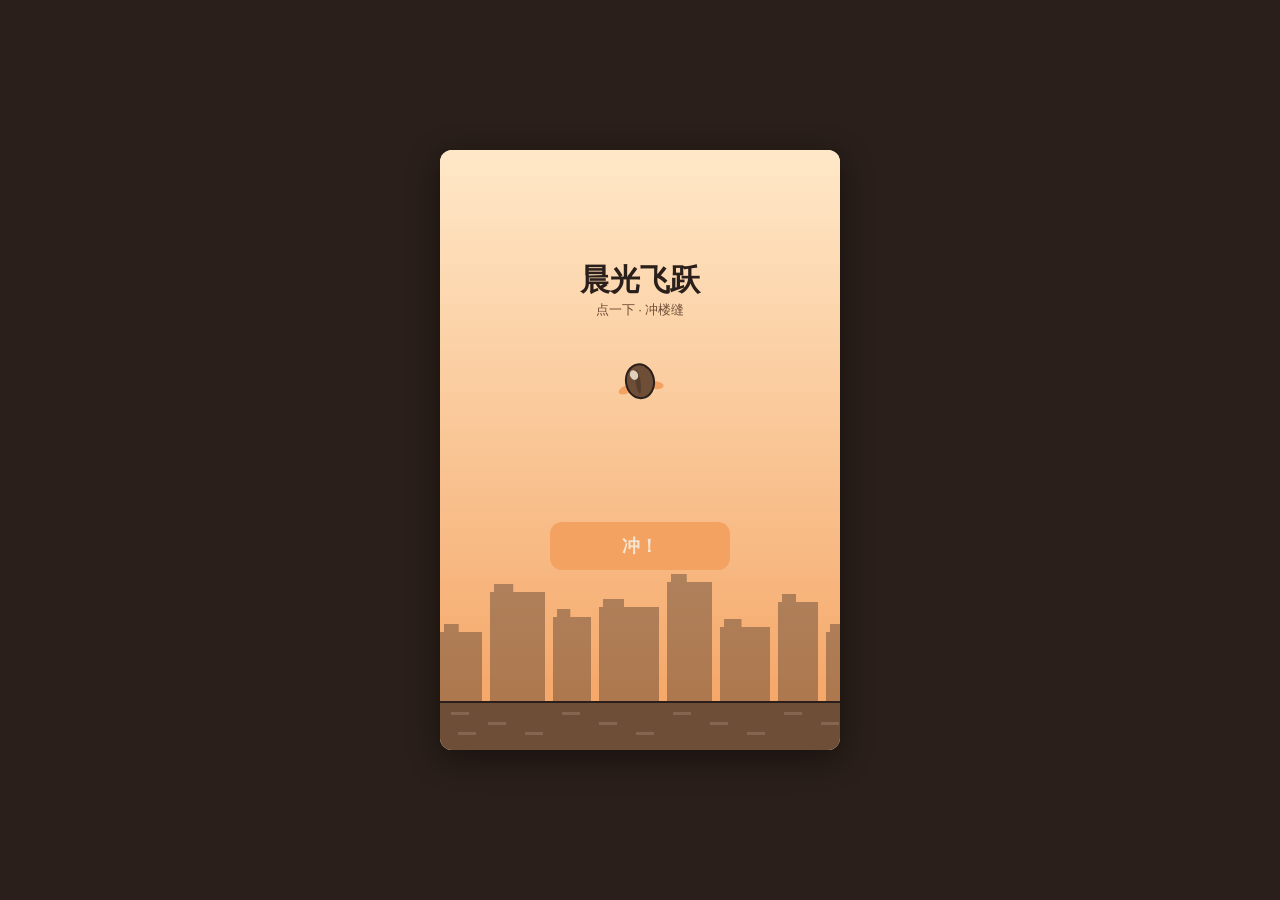
<file: index.html>
<!DOCTYPE html>
<html lang="zh-CN">
<head>
  <meta charset="UTF-8" />
  <meta name="viewport" content="width=device-width, initial-scale=1, maximum-scale=1, user-scalable=no, viewport-fit=cover" />
  <meta name="description" content="晨光飞跃 — 咖啡豆穿楼缝的晨间小游戏" />
  <meta name="apple-mobile-web-app-capable" content="yes" />
  <title>晨光飞跃</title>
  <link rel="stylesheet" href="style.css" />
</head>
<body>
  <div id="wrap">
    <canvas id="game" width="400" height="600" aria-label="晨光飞跃游戏画布"></canvas>
  </div>
  <script src="game.js"></script>
</body>
</html>
</file>
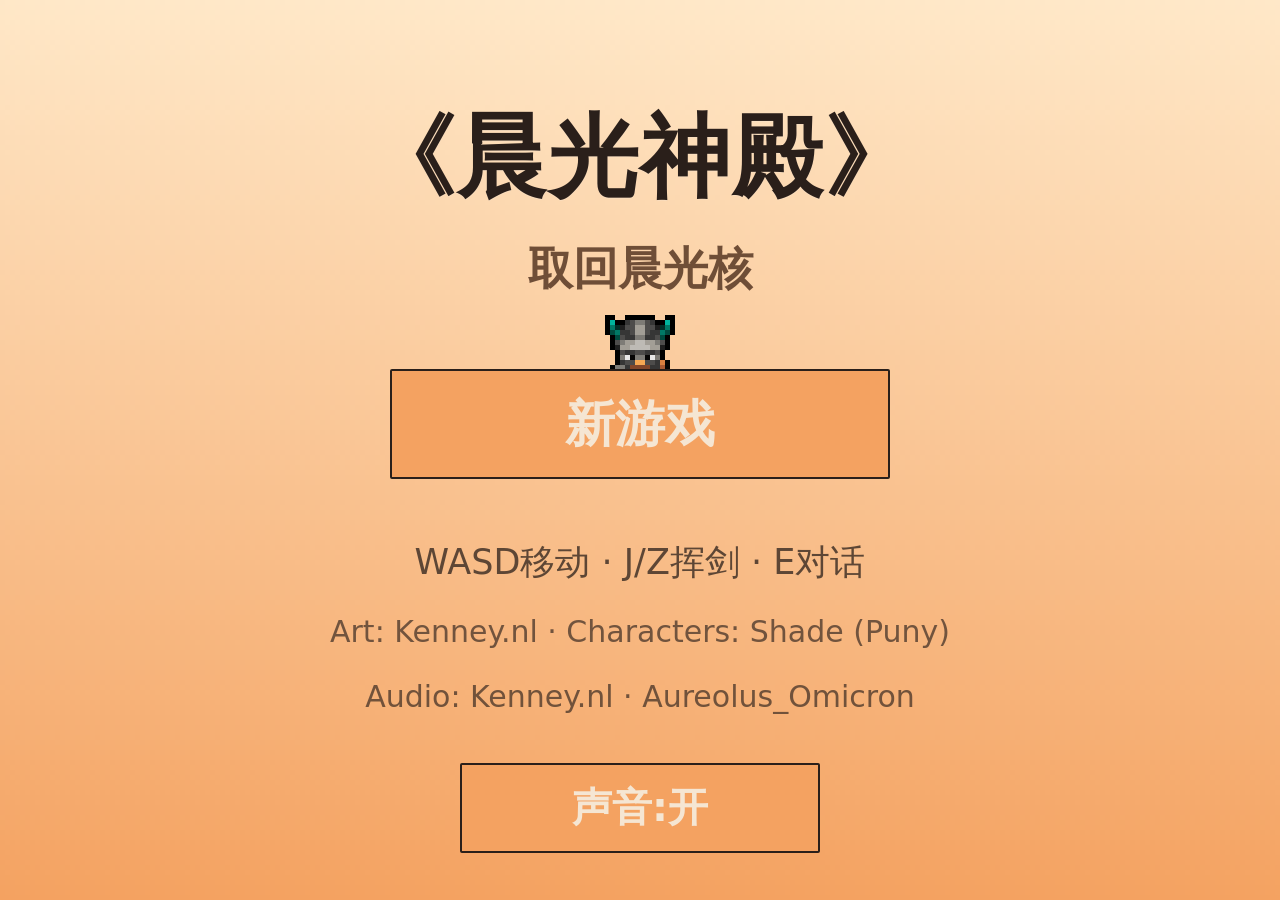
<file: temple/index.html>
<!DOCTYPE html>
<html lang="zh-CN">
<head>
  <meta charset="UTF-8" />
  <meta name="viewport" content="width=device-width, initial-scale=1, maximum-scale=1, user-scalable=no, viewport-fit=cover" />
  <meta name="description" content="晨光神殿 — 手感片：取回晨光核" />
  <meta name="apple-mobile-web-app-capable" content="yes" />
  <title>晨光神殿</title>
  <link rel="stylesheet" href="style.css" />
</head>
<body>
  <div id="wrap">
    <div id="stage">
      <canvas id="game" width="320" height="180" aria-label="晨光神殿游戏画布"></canvas>
      <div id="ui" class="ui-overlay" aria-live="polite">
        <div id="ui-loading" class="ui-layer ui-loading">加载素材…</div>
        <div id="ui-title" class="ui-layer ui-title hidden">
          <h1 class="ui-title-name">《晨光神殿》</h1>
          <p class="ui-title-sub">取回晨光核</p>
          <div id="ui-title-btns" class="ui-title-btns"></div>
          <div class="ui-title-footer">
            <p class="ui-title-hint">WASD移动 · J/Z挥剑 · E对话</p>
            <p class="ui-title-credit">Art: Kenney.nl · Characters: Shade (Puny)</p>
            <p class="ui-title-credit">Audio: Kenney.nl · Aureolus_Omicron</p>
            <button type="button" id="btn-mute-title" class="ui-btn ui-btn-mute" aria-pressed="false">声音:开</button>
          </div>
        </div>
        <div id="ui-hud" class="ui-layer ui-hud hidden">
          <div id="ui-hud-stats" class="ui-hud-stats"></div>
          <button type="button" id="btn-mute-hud" class="ui-btn-mute-hud" aria-pressed="false" title="静音">声</button>
          <div id="ui-hud-quest" class="ui-hud-quest hidden"></div>
        </div>
        <div id="ui-toast" class="ui-layer ui-toast hidden"></div>
        <div id="ui-dialog" class="ui-layer ui-dialog hidden">
          <div class="ui-dialog-box">
            <div id="ui-dialog-name" class="ui-dialog-name"></div>
            <div id="ui-dialog-body" class="ui-dialog-body"></div>
            <div class="ui-dialog-hint">E / 谈 继续</div>
          </div>
        </div>
        <div id="ui-end" class="ui-layer ui-end hidden">
          <div class="ui-end-panel">
            <h2 class="ui-end-title">早晨回来了</h2>
            <p class="ui-end-sub">晨光核归位。——通关</p>
            <button type="button" class="ui-btn" data-end="new">再走一程</button>
            <button type="button" class="ui-btn" data-end="village">回村闲逛</button>
          </div>
        </div>
      </div>
      <div id="touch" class="touch-ui" aria-hidden="true">
        <div id="stick" class="stick">
          <div id="knob" class="knob"></div>
        </div>
        <button type="button" id="btn-sword" class="btn-action">剑</button>
        <button type="button" id="btn-interact" class="btn-action btn-interact">谈</button>
      </div>
    </div>
  </div>
  <script src="art.js"></script>
  <script src="maps.js"></script>
  <script src="audio.js"></script>
  <script src="game.js"></script>
</body>
</html>
</file>
<file: style.css>
*,
*::before,
*::after {
  box-sizing: border-box;
  margin: 0;
  padding: 0;
}

html,
body {
  height: 100%;
  overflow: hidden;
  background: #2a1f1a;
  font-family: -apple-system, BlinkMacSystemFont, "Segoe UI", "PingFang SC",
    "Hiragino Sans GB", "Microsoft YaHei", "Noto Sans SC", sans-serif;
  -webkit-tap-highlight-color: transparent;
  touch-action: none;
  user-select: none;
  overscroll-behavior: none;
}

#wrap {
  height: 100%;
  width: 100%;
  display: flex;
  align-items: center;
  justify-content: center;
  padding: env(safe-area-inset-top) env(safe-area-inset-right)
    env(safe-area-inset-bottom) env(safe-area-inset-left);
}

#game {
  display: block;
  width: min(100vw, calc(100vh * 400 / 600));
  height: min(100vh, calc(100vw * 600 / 400));
  max-width: 100vw;
  max-height: 100vh;
  border-radius: 0;
  box-shadow: none;
  background: #ffe8c8;
  cursor: pointer;
  touch-action: none;
}

@media (min-width: 420px) and (min-height: 640px) {
  #game {
    border-radius: 12px;
    box-shadow: 0 8px 32px rgba(0, 0, 0, 0.45);
    max-width: min(400px, 100vw);
    max-height: min(600px, 100vh);
  }
}
</file>
<file: temple/style.css>
* { box-sizing: border-box; margin: 0; padding: 0; }
html, body {
  width: 100%; height: 100%;
  background: #2A1F1A;
  overflow: hidden;
  font-family: system-ui, -apple-system, "Segoe UI", "PingFang SC", "Microsoft YaHei", sans-serif;
  touch-action: none;
  -webkit-user-select: none;
  user-select: none;
}
#wrap {
  position: relative;
  width: 100%; height: 100%;
  display: flex;
  align-items: center;
  justify-content: center;
}
/* Integer nearest scale box — JS sets width/height in whole pixels only */
#stage {
  position: relative;
  width: 320px;
  height: 180px;
  flex-shrink: 0;
  /* --ui-scale set by JS; never use non-integer CSS transform scale on overlays */
}
#game {
  display: block;
  width: 100%;
  height: 100%;
  image-rendering: pixelated;
  image-rendering: crisp-edges;
  -ms-interpolation-mode: nearest-neighbor;
  background: #2A1F1A;
  touch-action: none;
}
.ui-overlay {
  position: absolute;
  left: 0; top: 0; right: 0; bottom: 0;
  pointer-events: none;
  overflow: hidden;
  z-index: 2;
}
.ui-layer { position: absolute; inset: 0; }
.hidden { display: none !important; }

.ui-loading {
  display: flex;
  align-items: center;
  justify-content: center;
  color: #F5E6D3;
  font-size: calc(var(--ui-scale, 1) * 10px);
  font-weight: 600;
  background: #2A1F1A;
}

.ui-title {
  display: flex;
  flex-direction: column;
  align-items: center;
  pointer-events: none;
  padding: calc(var(--ui-scale, 1) * 8px) calc(var(--ui-scale, 1) * 8px) calc(var(--ui-scale, 1) * 6px);
  justify-content: center;
}
.ui-title-name {
  margin-top: calc(var(--ui-scale, 1) * 8px);
  color: #2A1F1A;
  font-size: calc(var(--ui-scale, 1) * 18px);
  font-weight: 800;
  letter-spacing: 0.02em;
  text-shadow: 0 1px 0 rgba(245, 230, 211, 0.35);
}
.ui-title-sub {
  margin-top: calc(var(--ui-scale, 1) * 4px);
  color: #6F4E37;
  font-size: calc(var(--ui-scale, 1) * 9px);
  font-weight: 600;
}
.ui-title-btns {
  margin-top: calc(var(--ui-scale, 1) * 14px);
  display: flex;
  flex-direction: column;
  gap: calc(var(--ui-scale, 1) * 6px);
  align-items: center;
  pointer-events: auto;
  flex-shrink: 0;
}
.ui-btn {
  width: calc(var(--ui-scale, 1) * 100px);
  height: calc(var(--ui-scale, 1) * 22px);
  border: 2px solid #2A1F1A;
  border-radius: 2px;
  background: #F4A261;
  color: #F5E6D3;
  font: inherit;
  font-size: calc(var(--ui-scale, 1) * 10px);
  font-weight: 700;
  cursor: pointer;
  pointer-events: auto;
  -webkit-tap-highlight-color: transparent;
}
.ui-btn:active { background: #E76F51; }
.ui-title-footer {
  /* stack directly under buttons — never margin-top:auto (Continue must not cover help) */
  margin-top: calc(var(--ui-scale, 1) * 12px);
  display: flex;
  flex-direction: column;
  align-items: center;
  gap: calc(var(--ui-scale, 1) * 5px);
  padding-top: 0;
  flex-shrink: 0;
  pointer-events: auto;
}
.ui-title-hint {
  position: static;
  color: rgba(42, 31, 26, 0.75);
  font-size: calc(var(--ui-scale, 1) * 7px);
  text-align: center;
  line-height: 1.35;
}
.ui-title-credit {
  position: static;
  color: rgba(42, 31, 26, 0.65);
  font-size: calc(var(--ui-scale, 1) * 6px);
  text-align: center;
  line-height: 1.35;
}

.ui-hud { pointer-events: none; }
.ui-hud-stats {
  position: absolute;
  top: calc(var(--ui-scale, 1) * 2px);
  right: calc(var(--ui-scale, 1) * 28px);
  min-width: calc(var(--ui-scale, 1) * 76px);
  padding: calc(var(--ui-scale, 1) * 3px) calc(var(--ui-scale, 1) * 6px);
  background: rgba(42, 31, 26, 0.75);
  color: #F5E6D3;
  font-size: calc(var(--ui-scale, 1) * 8px);
  font-weight: 600;
  line-height: 1.35;
  border-radius: 2px;
  white-space: nowrap;
}
.ui-hud-quest {
  position: absolute;
  top: calc(var(--ui-scale, 1) * 18px);
  left: calc(var(--ui-scale, 1) * 6px);
  padding: calc(var(--ui-scale, 1) * 2px) calc(var(--ui-scale, 1) * 6px);
  background: rgba(42, 31, 26, 0.65);
  color: #F5E6D3;
  font-size: calc(var(--ui-scale, 1) * 8px);
  font-weight: 600;
  border-radius: 2px;
  white-space: nowrap;
}

.ui-toast {
  display: flex;
  justify-content: center;
  align-items: flex-start;
  padding-top: calc(var(--ui-scale, 1) * 28px);
}
.ui-toast:not(.hidden) {
  display: flex;
}
.ui-toast-msg {
  max-width: 90%;
  padding: calc(var(--ui-scale, 1) * 4px) calc(var(--ui-scale, 1) * 10px);
  background: rgba(42, 31, 26, 0.75);
  color: #F5E6D3;
  font-size: calc(var(--ui-scale, 1) * 8px);
  font-weight: 600;
  text-align: center;
  border-radius: 2px;
  line-height: 1.35;
}

.ui-dialog { display: flex; align-items: flex-end; justify-content: center; }
.ui-dialog:not(.hidden) { display: flex; }
.ui-dialog-box {
  position: relative;
  width: calc(100% - var(--ui-scale, 1) * 16px);
  margin-bottom: calc(var(--ui-scale, 1) * 6px);
  min-height: calc(var(--ui-scale, 1) * 48px);
  padding: calc(var(--ui-scale, 1) * 8px) calc(var(--ui-scale, 1) * 10px) calc(var(--ui-scale, 1) * 14px);
  background: rgba(42, 31, 26, 0.88);
  border: 2px solid #F4A261;
  border-radius: 2px;
  pointer-events: auto;
}
.ui-dialog-name {
  color: #F4A261;
  font-size: calc(var(--ui-scale, 1) * 9px);
  font-weight: 700;
  margin-bottom: calc(var(--ui-scale, 1) * 4px);
}
.ui-dialog-body {
  color: #F5E6D3;
  font-size: calc(var(--ui-scale, 1) * 9px);
  font-weight: 500;
  line-height: 1.45;
  white-space: pre-wrap;
  word-break: break-word;
}
.ui-dialog-hint {
  position: absolute;
  right: calc(var(--ui-scale, 1) * 8px);
  bottom: calc(var(--ui-scale, 1) * 4px);
  color: rgba(245, 230, 211, 0.6);
  font-size: calc(var(--ui-scale, 1) * 8px);
}

.ui-end {
  display: flex;
  align-items: center;
  justify-content: center;
  background: rgba(42, 31, 26, 0.72);
}
.ui-end:not(.hidden) { display: flex; }
.ui-end-panel {
  width: calc(var(--ui-scale, 1) * 200px);
  padding: calc(var(--ui-scale, 1) * 16px) calc(var(--ui-scale, 1) * 12px) calc(var(--ui-scale, 1) * 14px);
  background: #2A1F1A;
  border: 2px solid #F4A261;
  border-radius: 2px;
  text-align: center;
  pointer-events: auto;
  display: flex;
  flex-direction: column;
  align-items: center;
  gap: calc(var(--ui-scale, 1) * 8px);
}
.ui-end-title {
  color: #F5E6D3;
  font-size: calc(var(--ui-scale, 1) * 12px);
  font-weight: 800;
}
.ui-end-sub {
  color: #F4A261;
  font-size: calc(var(--ui-scale, 1) * 8px);
  font-weight: 600;
  margin-bottom: calc(var(--ui-scale, 1) * 4px);
}
.ui-end .ui-btn {
  width: calc(var(--ui-scale, 1) * 120px);
  height: calc(var(--ui-scale, 1) * 20px);
  font-size: calc(var(--ui-scale, 1) * 9px);
  color: #2A1F1A;
}

/* Touch: overlay lower canvas (no separate dock). Sizes kept; base α≈0.35, keys α≈0.55 */
.touch-ui {
  position: absolute;
  inset: 0;
  pointer-events: none;
  display: none;
  z-index: 3;
}
.touch-ui.show { display: block; }
.touch-ui.show::before {
  content: "";
  position: absolute;
  left: 0; right: 0; bottom: 0;
  height: 44%;
  background: rgba(42, 31, 26, 0.35);
  pointer-events: none;
}
.stick {
  position: absolute;
  left: max(12px, env(safe-area-inset-left, 0px));
  bottom: max(12px, env(safe-area-inset-bottom, 0px));
  width: 110px;
  height: 110px;
  border-radius: 50%;
  background: rgba(245, 230, 211, 0.55);
  border: 2px solid rgba(42, 31, 26, 0.55);
  pointer-events: auto;
}
.knob {
  position: absolute;
  left: 50%; top: 50%;
  width: 46px; height: 46px;
  margin: -23px 0 0 -23px;
  border-radius: 50%;
  background: rgba(244, 162, 97, 0.85);
  border: 2px solid #2A1F1A;
  pointer-events: none;
}
.btn-action {
  position: absolute;
  right: max(12px, env(safe-area-inset-right, 0px));
  bottom: max(12px, env(safe-area-inset-bottom, 0px));
  width: 72px; height: 72px;
  border-radius: 50%;
  border: 2px solid #2A1F1A;
  background: rgba(244, 162, 97, 0.55);
  color: #F5E6D3;
  font-size: 18px;
  font-weight: 700;
  pointer-events: auto;
  -webkit-tap-highlight-color: transparent;
}
.btn-action:active { background: rgba(231, 111, 81, 0.7); }
.btn-interact {
  right: max(12px, env(safe-area-inset-right, 0px));
  bottom: calc(94px + env(safe-area-inset-bottom, 0px));
  width: 56px; height: 56px;
  font-size: 15px;
  background: rgba(61, 139, 110, 0.55);
}

/* Mute — small, does not cover stick/sword */
.ui-btn-mute {
  width: calc(var(--ui-scale, 1) * 72px);
  height: calc(var(--ui-scale, 1) * 18px);
  margin-top: calc(var(--ui-scale, 1) * 4px);
  font-size: calc(var(--ui-scale, 1) * 8px);
  pointer-events: auto;
}
.ui-btn-mute[aria-pressed="true"] {
  background: #6F4E37;
}
.ui-btn-mute-hud {
  position: absolute;
  top: calc(var(--ui-scale, 1) * 2px);
  right: calc(var(--ui-scale, 1) * 2px);
  width: calc(var(--ui-scale, 1) * 22px);
  height: calc(var(--ui-scale, 1) * 16px);
  padding: 0;
  border: 1px solid #F5E6D3;
  border-radius: 2px;
  background: rgba(42, 31, 26, 0.8);
  color: #F5E6D3;
  font: inherit;
  font-size: calc(var(--ui-scale, 1) * 8px);
  font-weight: 700;
  cursor: pointer;
  pointer-events: auto;
  -webkit-tap-highlight-color: transparent;
  z-index: 3;
}
.ui-btn-mute-hud[aria-pressed="true"] {
  color: #F4A261;
  border-color: #F4A261;
}
</file>
